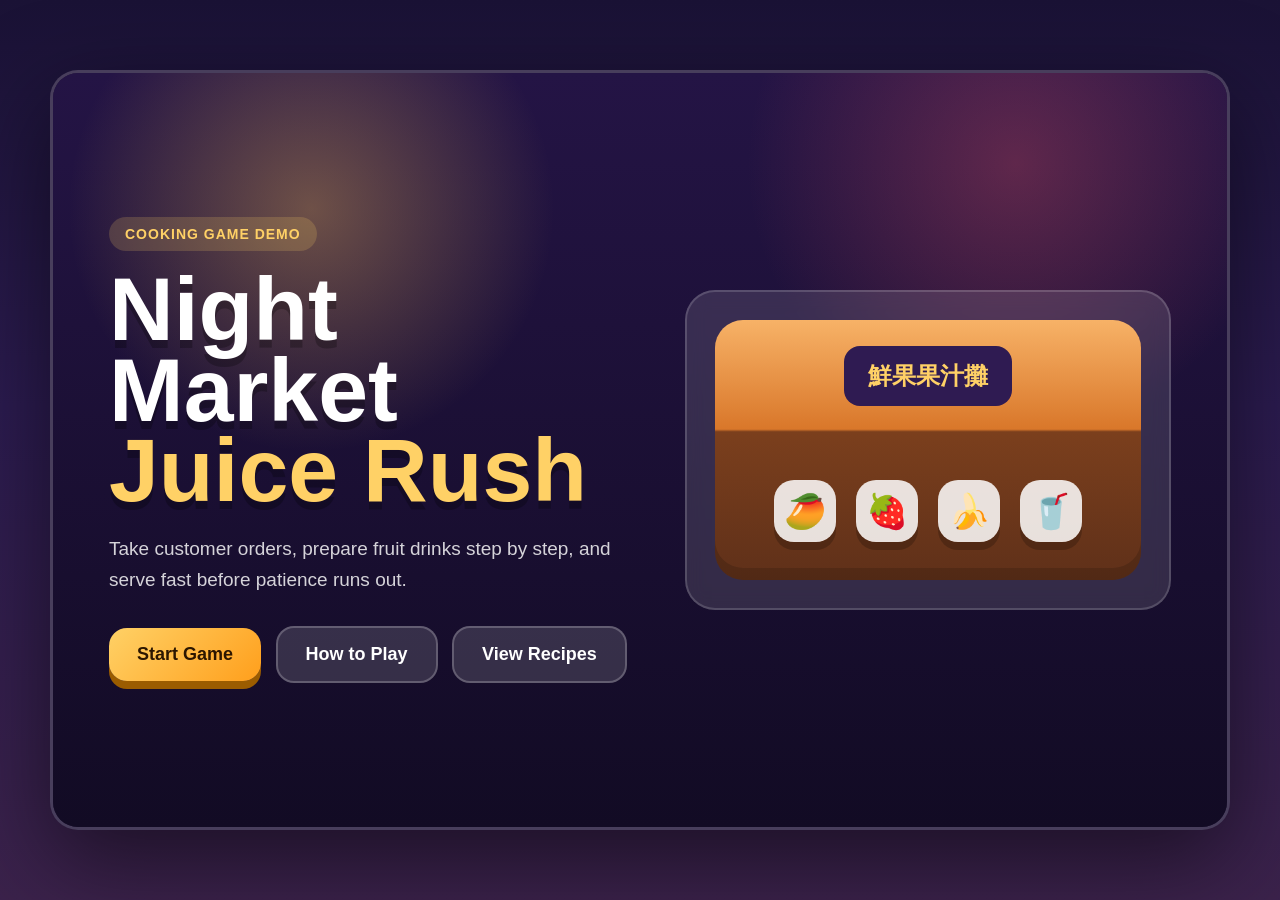
<file: index.html>
<!DOCTYPE html>
<html lang="en">
<head>
  <meta charset="UTF-8" />
  <meta name="viewport" content="width=device-width, initial-scale=1.0" />
  <title>Night Market Juice Rush</title>
  <style>
    * {
      box-sizing: border-box;
      margin: 0;
      padding: 0;
      font-family: Inter, "Trebuchet MS", Arial, sans-serif;
      user-select: none;
    }

    body {
      min-height: 100vh;
      background: linear-gradient(180deg, #1a1235 0%, #2b1b4f 45%, #3b224b 100%);
      color: #fff;
      display: flex;
      justify-content: center;
      align-items: center;
      overflow: hidden;
    }

    .screen {
      width: min(1180px, 96vw);
      height: min(760px, 94vh);
      position: relative;
      border-radius: 28px;
      overflow: hidden;
      box-shadow: 0 30px 90px rgba(0, 0, 0, 0.5);
      border: 3px solid rgba(255, 255, 255, 0.18);
      background: #201438;
    }

    .hidden { display: none !important; }

    /* START SCREEN */
    #startScreen {
      height: 100%;
      padding: 56px;
      background:
        radial-gradient(circle at 22% 18%, rgba(255, 196, 87, 0.35), transparent 22%),
        radial-gradient(circle at 82% 12%, rgba(255, 92, 103, 0.28), transparent 23%),
        linear-gradient(180deg, #241445 0%, #120b24 100%);
      display: grid;
      grid-template-columns: 1fr 0.9fr;
      align-items: center;
      gap: 36px;
    }

    .title-tag {
      display: inline-block;
      padding: 9px 16px;
      border-radius: 999px;
      background: rgba(255, 209, 102, 0.18);
      color: #ffd166;
      font-weight: 800;
      letter-spacing: 1px;
      margin-bottom: 18px;
      font-size: 14px;
    }

    h1 {
      font-size: clamp(52px, 7vw, 92px);
      line-height: 0.9;
      margin-bottom: 22px;
      text-shadow: 0 8px 0 rgba(0, 0, 0, 0.25);
    }

    h1 span { color: #ffd166; }

    .subtitle {
      color: rgba(255, 255, 255, 0.82);
      line-height: 1.65;
      font-size: 19px;
      margin-bottom: 30px;
      max-width: 560px;
    }

    .primary-btn, .secondary-btn {
      border: 0;
      cursor: pointer;
      padding: 16px 28px;
      border-radius: 18px;
      font-size: 18px;
      font-weight: 900;
      transition: transform 0.15s ease, filter 0.15s ease;
    }

    .primary-btn:hover, .secondary-btn:hover, .station-btn:hover, .fruit-btn:hover {
      transform: translateY(-3px);
      filter: brightness(1.06);
    }

    .primary-btn {
      background: linear-gradient(135deg, #ffd166, #ff9f1c);
      color: #2c1600;
      box-shadow: 0 8px 0 #9b5c00;
    }

    .secondary-btn {
      background: rgba(255, 255, 255, 0.14);
      color: #fff;
      border: 2px solid rgba(255, 255, 255, 0.22);
      margin-left: 10px;
    }

    .preview-card {
      padding: 28px;
      border-radius: 30px;
      background: rgba(255, 255, 255, 0.12);
      backdrop-filter: blur(10px);
      border: 2px solid rgba(255, 255, 255, 0.16);
    }

    .preview-counter {
      height: 260px;
      border-radius: 28px;
      background: linear-gradient(180deg, #f7b267 0%, #d9772a 42%, #7b3f1d 43%, #5f3019 100%);
      position: relative;
      overflow: hidden;
      box-shadow: inset 0 -12px 0 rgba(0,0,0,.15);
    }

    .preview-sign {
      position: absolute;
      top: 26px;
      left: 50%;
      transform: translateX(-50%);
      background: #2f1b52;
      color: #ffd166;
      padding: 14px 24px;
      border-radius: 16px;
      font-weight: 900;
      font-size: 24px;
      white-space: nowrap;
    }

    .preview-items {
      position: absolute;
      left: 0;
      right: 0;
      bottom: 38px;
      display: flex;
      justify-content: center;
      gap: 20px;
    }

    .fake-fruit {
      width: 62px;
      height: 62px;
      display: grid;
      place-items: center;
      border-radius: 20px;
      background: rgba(255,255,255,.85);
      color: #333;
      font-size: 34px;
      box-shadow: 0 8px 0 rgba(0,0,0,.2);
    }

    /* GAME SCENE */
    #gameScreen {
      height: 100%;
      background:
        linear-gradient(180deg, rgba(255, 196, 87, 0.16), transparent 38%),
        linear-gradient(180deg, #241445 0%, #241445 43%, #6c3b20 43%, #7a421f 100%);
      position: relative;
      padding: 22px;
    }

    .top-hud {
      position: absolute;
      top: 16px;
      left: 16px;
      right: 16px;
      display: flex;
      justify-content: space-between;
      gap: 12px;
      z-index: 5;
    }

    .hud-pill {
      padding: 12px 18px;
      border-radius: 999px;
      background: rgba(0,0,0,.35);
      border: 1px solid rgba(255,255,255,.18);
      font-weight: 900;
      box-shadow: 0 8px 24px rgba(0,0,0,.18);
    }

    .view-layer {
      position: absolute;
      inset: 0;
      padding: 22px;
    }

    .front-counter-scene {
      height: 100%;
      position: relative;
      background:
        radial-gradient(circle at 50% 18%, rgba(255, 209, 102, .20), transparent 26%),
        linear-gradient(180deg, #241445 0%, #241445 68%, #8a4d27 69%, #6c371b 100%);
      border-radius: 24px;
      overflow: hidden;
    }

    .shop-sign {
      position: absolute;
      top: 82px;
      left: 50%;
      transform: translateX(-50%);
      padding: 18px 36px;
      border-radius: 18px;
      background: #ffb703;
      color: #351804;
      font-size: 34px;
      font-weight: 900;
      box-shadow: 0 10px 0 rgba(0,0,0,.25);
    }

    .customer-stage {
      position: absolute;
      top: 82px;
      left: 0;
      right: 0;
      height: 250px;
      display: flex;
      justify-content: center;
      align-items: flex-end;
      gap: 34px;
      z-index: 2;
    }

    .customer-stage.front-only {
      top: 190px;
      height: 300px;
      transform: scale(1.18);
      align-items: center;
    }

    .make-btn {
      position: absolute;
      left: 50%;
      bottom: 42px;
      transform: translateX(-50%);
      z-index: 5;
      font-size: 22px;
      padding: 18px 42px;
    }

    .make-btn:hover {
      transform: translateX(-50%) translateY(-3px);
    }

    .back-btn {
      position: absolute;
      top: 84px;
      left: 28px;
      z-index: 8;
      border: none;
      cursor: pointer;
      padding: 12px 18px;
      border-radius: 999px;
      background: rgba(255,255,255,.16);
      color: white;
      font-weight: 900;
      border: 1px solid rgba(255,255,255,.22);
    }

    .customer {
      width: 150px;
      height: 230px;
      border-radius: 70px 70px 26px 26px;
      background: linear-gradient(180deg, #f4c29f 0 34%, #4cc9f0 35% 100%);
      border: 5px solid rgba(255,255,255,.22);
      position: relative;
      box-shadow: 0 20px 35px rgba(0,0,0,.28);
    }

    .customer::before {
      content: "";
      position: absolute;
      width: 92px;
      height: 54px;
      border-radius: 48px 48px 18px 18px;
      background: #3a1f16;
      top: -8px;
      left: 22px;
    }

    .customer::after {
      content: "•   •";
      position: absolute;
      top: 58px;
      left: 0;
      right: 0;
      text-align: center;
      color: #2c1600;
      font-size: 28px;
      letter-spacing: 14px;
    }

    .speech {
      width: 430px;
      min-height: 160px;
      padding: 24px;
      border-radius: 28px 28px 28px 8px;
      background: #fff8e6;
      color: #2b1608;
      box-shadow: 0 12px 0 rgba(0,0,0,.25);
      position: relative;
    }

    .speech small {
      display: block;
      color: #e76f00;
      font-weight: 900;
      letter-spacing: 1px;
      margin-bottom: 8px;
    }

    .speech h2 {
      font-size: 34px;
      margin-bottom: 16px;
    }

    .patience-bar {
      width: 100%;
      height: 18px;
      border-radius: 999px;
      background: rgba(0,0,0,.14);
      overflow: hidden;
    }

    .patience-fill {
      width: 100%;
      height: 100%;
      border-radius: 999px;
      background: linear-gradient(90deg, #06d6a0, #ffd166, #ef476f);
      transition: width .2s linear;
    }

    .counter {
      position: absolute;
      left: 28px;
      right: 28px;
      bottom: 28px;
      height: 600px;
      border-radius: 34px;
      background: linear-gradient(180deg, #b96b36 0%, #8a4d27 100%);
      box-shadow: inset 0 12px 0 rgba(255,255,255,.12), 0 -18px 35px rgba(0,0,0,.18);
      padding: 24px;
      display: grid;
      grid-template-columns: 1.35fr 1fr 1.15fr 0.9fr;
      gap: 18px;
      align-items: stretch;
      z-index: 3;
    }

    .station {
      border-radius: 26px;
      background: rgba(255,255,255,.14);
      border: 2px solid rgba(255,255,255,.16);
      padding: 16px;
      box-shadow: inset 0 6px 0 rgba(255,255,255,.08);
      display: flex;
      flex-direction: column;
      align-items: center;
    }

    .station-title {
      color: #ffd166;
      font-weight: 900;
      margin-bottom: 12px;
      font-size: 17px;
    }

    .fruit-grid {
      width: 100%;
      display: grid;
      grid-template-columns: repeat(3, 1fr);
      gap: 10px;
    }

    .fruit-btn, .station-btn {
      border: 0;
      cursor: pointer;
      border-radius: 18px;
      transition: transform .15s ease, filter .15s ease;
      font-weight: 900;
      box-shadow: 0 6px 0 rgba(0,0,0,.24);
    }

    .fruit-btn {
      height: 62px;
      background: #fff3d1;
      color: #44220b;
      font-size: 25px;
    }

    .station-btn {
      width: 100%;
      min-height: 48px;
      background: #fff8e6;
      color: #341806;
      margin-top: 10px;
      font-size: 15px;
    }

    .station-btn.active {
      outline: 4px solid #06d6a0;
      background: #d8fff2;
    }

    .workspace {
      width: 100%;
      flex: 1;
      border-radius: 20px;
      background: rgba(0,0,0,.18);
      display: flex;
      align-items: center;
      justify-content: center;
      text-align: center;
      padding: 12px;
      color: rgba(255,255,255,.9);
      font-weight: 800;
      line-height: 1.35;
      margin-bottom: 8px;
    }

    .board-surface {
      width: 160px;
      height: 108px;
      background: #f2c078;
      border-radius: 20px;
      box-shadow: inset 0 -8px 0 rgba(0,0,0,.12), 0 8px 0 rgba(0,0,0,.24);
      display: grid;
      place-items: center;
      color: #3b1b0f;
      font-size: 18px;
    }

    .blender-machine {
      width: 118px;
      height: 160px;
      position: relative;
    }

    .blender-jar {
      width: 92px;
      height: 102px;
      margin: 0 auto;
      border-radius: 20px 20px 28px 28px;
      background: linear-gradient(180deg, rgba(255,255,255,.8), rgba(255,255,255,.3));
      border: 5px solid rgba(255,255,255,.85);
      display: grid;
      place-items: center;
      color: #331806;
      font-size: 14px;
      overflow: hidden;
    }

    .juice-liquid {
      width: 100%;
      align-self: end;
      height: 0%;
      background: linear-gradient(180deg, #ffd166, #ff8c42);
      transition: height .25s ease;
    }

    .blender-base {
      width: 118px;
      height: 58px;
      border-radius: 18px;
      background: linear-gradient(180deg, #e9ecef, #adb5bd);
      margin-top: -4px;
      box-shadow: 0 8px 0 rgba(0,0,0,.25);
    }

    .blending { animation: shake .12s linear infinite; }

    @keyframes shake {
      0% { transform: translateX(-2px) rotate(-1deg); }
      50% { transform: translateX(2px) rotate(1deg); }
      100% { transform: translateX(-2px) rotate(-1deg); }
    }

    .cup-visual {
      width: 96px;
      height: 136px;
      border-radius: 14px 14px 28px 28px;
      border: 6px solid rgba(255,255,255,.85);
      background: rgba(255,255,255,.25);
      overflow: hidden;
      position: relative;
      box-shadow: 0 8px 0 rgba(0,0,0,.24);
    }

    .cup-fill {
      position: absolute;
      left: 0;
      right: 0;
      bottom: 0;
      height: 0%;
      background: linear-gradient(180deg, #ffd166, #ff8c42);
      transition: height .25s ease;
    }

    .serve-btn {
      width: 100%;
      min-height: 58px;
      background: linear-gradient(135deg, #06d6a0, #4cc9f0);
      color: #072b2c;
      font-size: 18px;
    }

    .status-bar {
      position: absolute;
      left: 50%;
      transform: translateX(-50%);
      top: 86px;
      min-width: 390px;
      max-width: 80%;
      padding: 12px 20px;
      border-radius: 999px;
      background: rgba(0,0,0,.45);
      text-align: center;
      font-weight: 900;
      z-index: 6;
      border: 1px solid rgba(255,255,255,.15);
    }

    .modal {
      position: absolute;
      inset: 0;
      background: rgba(0,0,0,.72);
      z-index: 20;
      display: flex;
      justify-content: center;
      align-items: center;
      padding: 24px;
    }

    .modal-card {
      width: min(520px, 90vw);
      background: #fff8e6;
      color: #2b1608;
      border-radius: 30px;
      padding: 34px;
      box-shadow: 0 30px 80px rgba(0,0,0,.45);
      text-align: center;
    }

    .modal-card h2 {
      font-size: 34px;
      margin-bottom: 12px;
    }

    .modal-card p {
      line-height: 1.6;
      margin-bottom: 22px;
      color: #57331c;
    }

    @media (max-width: 900px) {
      #startScreen { grid-template-columns: 1fr; padding: 32px; }
      .preview-card { display: none; }
      .counter { grid-template-columns: repeat(2, 1fr); height: 430px; }
      .status-bar { bottom: 480px; }
      .customer-stage { transform: scale(.85); top: 62px; }
    }
  
    /* FIXED ORDER SCREEN LAYOUT */
    .shop-sign {
      top: 56px;
      padding: 10px 24px;
      font-size: 24px;
      border-radius: 14px;
    }

    .customer-stage.front-only {
      top: 155px;
      height: 330px;
      transform: none;
      align-items: center;
      gap: 48px;
    }

    .customer {
      width: 170px;
      height: 250px;
      background:
        radial-gradient(circle at 38% 31%, #2a140d 0 5px, transparent 6px),
        radial-gradient(circle at 62% 31%, #2a140d 0 5px, transparent 6px),
        radial-gradient(ellipse at 50% 34%, #f4c29f 0 43%, transparent 44%),
        linear-gradient(180deg, transparent 0 48%, #ff9f1c 49% 100%);
      border-radius: 80px 80px 32px 32px;
      border: 5px solid rgba(255,255,255,.25);
      box-shadow: 0 20px 35px rgba(0,0,0,.28);
      position: relative;
    }

    .customer::before {
      content: "";
      position: absolute;
      width: 96px;
      height: 42px;
      border-radius: 44px 44px 18px 18px;
      background: #3a1f16;
      top: 16px;
      left: 34px;
    }

    .customer::after {
      content: "";
      position: absolute;
      width: 34px;
      height: 10px;
      border-radius: 0 0 30px 30px;
      border-bottom: 5px solid #7a2e16;
      top: 105px;
      left: 64px;
    }

    .speech {
      width: 470px;
      min-height: 170px;
      padding: 26px;
    }

    .make-btn {
      bottom: 54px;
      z-index: 10;
    }

    /* FIXED COUNTER SCREEN LAYOUT */
    #counterView {
      padding-top: 96px;
    }

    .papa-counter {
      position: relative;
      left: auto;
      right: auto;
      bottom: auto;
      width: 100%;
      height: calc(100% - 24px);
      display: grid;
      grid-template-columns: 1.25fr 0.95fr 1fr 0.85fr;
      gap: 18px;
      padding: 18px;
      border-radius: 28px;
    }

    .fruit-grid {
      margin-top: 4px;
      grid-template-columns: repeat(2, 1fr);
      gap: 12px;
    }

    .fruit-btn {
      height: 70px;
      font-size: 26px;
    }

    .station {
      min-height: 0;
      overflow: visible;
    }

    .papa-counter {
      overflow-y: auto;
    }

    .station-btn {
      min-height: 44px;
      margin-top: 8px;
    }

    .workspace {
      min-height: 120px;
      flex: 0 0 auto;
    }

    .status-bar {
      top: 82px;
      z-index: 9;
    }

    .back-btn {
      top: 82px;
      z-index: 10;
    }

    @media (max-width: 900px) {
      .customer-stage.front-only {
        transform: scale(.9);
        top: 140px;
      }
      .papa-counter {
        grid-template-columns: repeat(2, 1fr);
        overflow-y: auto;
      }
    }
  </style>
</head>
<body>
  <div class="screen">
    <section id="startScreen">
      <div>
        <div class="title-tag">COOKING GAME DEMO</div>
        <h1>Night Market<br><span>Juice Rush</span></h1>
        <p class="subtitle">
          Take customer orders, prepare fruit drinks step by step, and serve fast before patience runs out.
        </p>
        <button class="primary-btn" onclick="startGame()">Start Game</button>
        <button class="secondary-btn" onclick="openHowTo()">How to Play</button>
        <button class="secondary-btn" onclick="openRecipeBook()">View Recipes</button>
      </div>

      <div class="preview-card">
        <div class="preview-counter">
          <div class="preview-sign">鮮果果汁攤</div>
          <div class="preview-items">
            <div class="fake-fruit">🥭</div>
            <div class="fake-fruit">🍓</div>
            <div class="fake-fruit">🍌</div>
            <div class="fake-fruit">🥤</div>
          </div>
        </div>
      </div>
    </section>

    <section id="gameScreen" class="hidden">
      <div class="top-hud">
        <div class="hud-pill">Money: $<span id="moneyText">0</span></div>
        <div class="hud-pill">Combo: x<span id="comboText">0</span></div>
        <div class="hud-pill">Hearts: <span id="heartsText">❤❤❤</span></div>
        <div class="hud-pill">Customer: <span id="servedText">0</span>/<span id="targetText">8</span></div>
      </div>

      <div id="orderView" class="view-layer">
        <div class="front-counter-scene">
          <div class="shop-sign">鮮果果汁攤</div>
          <div class="customer-stage front-only">
            <div class="customer" id="customerAvatar"></div>
            <div class="speech">
              <small>CUSTOMER ORDER</small>
              <h2 id="orderText">Mango Juice</h2>
              <div class="patience-bar"><div class="patience-fill" id="patienceFill"></div></div>
            </div>
          </div>
          <button class="primary-btn make-btn" onclick="goToCounter()">Make Drink</button>
        </div>
      </div>

      <div id="counterView" class="view-layer hidden">
        <button class="back-btn" onclick="goToOrderView()">← Order</button>
        <div class="status-bar" id="statusText">Pick the fruit for the order.</div>

        <div class="counter papa-counter">
          <div class="station">
            <div class="station-title">Fruit Tray</div>
            <div class="fruit-grid" id="fruitGrid"></div>
          </div>

          <div class="station">
            <div class="station-title">Cutting Board</div>
            <div class="workspace">
              <div class="board-surface" id="boardText">Empty</div>
            </div>
            <button class="station-btn" onclick="handleCutFruit()">Cut Fruit</button>
          </div>

          <div class="station">
            <div class="station-title">Blender</div>
            <div class="workspace">
              <div class="blender-machine" id="blenderMachine">
                <div class="blender-jar"><div class="juice-liquid" id="blenderFill"></div></div>
                <div class="blender-base"></div>
              </div>
            </div>
            <button class="station-btn" id="waterBtn" onclick="handleAddLiquid('water')">Add Water</button>
            <button class="station-btn" id="milkBtn" onclick="handleAddLiquid('milk')">Add Milk</button>
            <button class="station-btn" id="iceBtn" onclick="handleAddIce()">Add Ice</button>
            <button class="station-btn" onclick="handleBlend()">Blend</button>
          </div>

          <div class="station">
            <div class="station-title">Cup Station</div>
            <div class="workspace">
              <div class="cup-visual"><div class="cup-fill" id="cupFill"></div></div>
            </div>
            <button class="station-btn" onclick="handlePour()">Pour</button>
            <button class="station-btn serve-btn" onclick="handleServeDrink()">Serve</button>
          </div>
        </div>
      </div>
    </section>

    <div class="modal hidden" id="howModal">
      <div class="modal-card">
        <h2>How to Play</h2>
        <p>
          View the customer’s order, then make the correct drink according to the recipe. <br>
          Pick the fruits, cut them, add water or milk, add ice, blend, pour into the cup, and serve. <br>
          If the customer’s patience runs out, you will lose a heart.<br>
          Serve drinks quickly to earn extra money and build combo bonuses.<br>
        </p>
        <button class="primary-btn" onclick="closeHowTo()">Got it</button>
      </div>
    </div>

    
    <div class="modal hidden" id="recipeModal">
      <div class="modal-card">
        <h2>Recipe Book</h2>

        <div id="recipeList"
          style="
            text-align:left;
            max-height:420px;
            overflow-y:auto;
            margin:20px 0;
          ">
        </div>

        <button class="primary-btn" onclick="closeRecipeBook()">
          Close
        </button>
      </div>
    </div>

    <div class="modal hidden" id="endModal">
      <div class="modal-card">
        <h2 id="endTitle">Game Over</h2>
        <p id="endSummary"></p>
        <button class="primary-btn" onclick="restartGame()">Play Again</button>
      </div>
    </div>
  </div>
  <script src="recipe_logic.js"></script>

  <script>
    let money = 0;
    let combo = 0;
    let hearts = 3;
    let served = 0;
    let targetCustomers = 8;
    let patience = 100;
    let patienceTimer;

    const fruitGrid = document.getElementById("fruitGrid");
    const statusText = document.getElementById("statusText");
    const boardText = document.getElementById("boardText");
    const blenderFill = document.getElementById("blenderFill");
    const cupFill = document.getElementById("cupFill");
    const patienceFill = document.getElementById("patienceFill");

    function openHowTo() {
      document.getElementById("howModal").classList.remove("hidden");
    }

    function closeHowTo() {
      document.getElementById("howModal").classList.add("hidden");
    }

    function openRecipeBook() {
      const recipeList = document.getElementById("recipeList");

      recipeList.innerHTML = "";

      getAllRecipes().forEach(recipe => {
        const div = document.createElement("div");

        div.style.padding = "12px";
        div.style.marginBottom = "10px";
        div.style.borderRadius = "14px";
        div.style.background = "rgba(0,0,0,.06)";

      div.innerHTML = `
      <strong>${recipe.name}</strong><br>
      ${recipe.fruits.join(" + ")} + ${recipe.liquid} + ice
      `;

        recipeList.appendChild(div);
      });

      document.getElementById("recipeModal").classList.remove("hidden");
    }

    function closeRecipeBook() {
      document.getElementById("recipeModal").classList.add("hidden");
    }

    function startGame() {
      document.getElementById("startScreen").classList.add("hidden");
      document.getElementById("gameScreen").classList.remove("hidden");
      restartGame();
    }

    function restartGame() {
      document.getElementById("endModal").classList.add("hidden");
      money = 0;
      combo = 0;
      hearts = 3;
      served = 0;
      renderFruitButtons();
      updateHud();
      newCustomer();
    }

    function renderFruitButtons() {
      fruitGrid.innerHTML = "";

      FRUITS.forEach(fruit => {
        const btn = document.createElement("button");
        btn.className = "fruit-btn";
        btn.innerHTML = `${fruit.icon}<br><span style="font-size:11px">${fruit.name}</span>`;
        btn.onclick = () => handlePickFruit(fruit.id);
        fruitGrid.appendChild(btn);
      });
    }

    function goToCounter() {
      document.getElementById("orderView").classList.add("hidden");
      document.getElementById("counterView").classList.remove("hidden");
    }

    function goToOrderView() {
      document.getElementById("counterView").classList.add("hidden");
      document.getElementById("orderView").classList.remove("hidden");
    }

    function newCustomer() {
      clearInterval(patienceTimer);

      const order = createNewOrder();
      document.getElementById("orderText").textContent = order.name;

      resetDrinkUI();
      patience = 100;
      patienceFill.style.width = "100%";
      statusText.textContent = "Read the order, then press Make Drink.";
      goToOrderView();

      patienceTimer = setInterval(() => {
        patience -= 1.2;
        patienceFill.style.width = `${Math.max(patience, 0)}%`;

        if (patience <= 0) {
          clearInterval(patienceTimer);
          failOrder("Too slow! The customer left.");
        }
      }, 180);
    }

    function resetDrinkUI() {
      boardText.textContent = "Empty";
      blenderFill.style.height = "0%";
      cupFill.style.height = "0%";
      document.getElementById("waterBtn").classList.remove("active");
      document.getElementById("milkBtn").classList.remove("active");
      document.getElementById("iceBtn").classList.remove("active");
    }

    function handlePickFruit(fruitId) {
      const result = pickFruit(fruitId);
      statusText.textContent = result.message;

      const names = getCurrentDrink().fruits
        .map(id => getFruitById(id).name)
        .join(" + ");

      boardText.textContent = names || "Empty";
    }

    function handleCutFruit() {
      const result = cutFruit();
      statusText.textContent = result.message;

      if (result.ok) {
        const names = getCurrentDrink().fruits
          .map(id => getFruitById(id).name)
          .join(" + ");

        boardText.textContent = "Sliced " + names;
        blenderFill.style.height = "25%";
      }
    }

    function handleAddLiquid(type) {
      const result = addLiquid(type);
      statusText.textContent = result.message;

      if (result.ok) {
        document.getElementById("waterBtn").classList.toggle("active", type === "water");
        document.getElementById("milkBtn").classList.toggle("active", type === "milk");
        blenderFill.style.height = "45%";
      }
    }

    function handleAddIce() {
      const result = addIce();
      statusText.textContent = result.message;

      if (result.ok) {
        document.getElementById("iceBtn").classList.add("active");
        blenderFill.style.height = "62%";
      }
    }

    function handleBlend() {
      const result = blend();
      statusText.textContent = result.message;

      if (!result.ok) return;

      const machine = document.getElementById("blenderMachine");
      machine.classList.add("blending");
      statusText.textContent = "Blending...";

      setTimeout(() => {
        machine.classList.remove("blending");
        blenderFill.style.height = "80%";
        statusText.textContent = "Drink blended. Pour it into the cup.";
      }, 650);
    }

    function handlePour() {
      const result = pour();
      statusText.textContent = result.message;

      if (result.ok) {
        cupFill.style.height = "82%";
      }
    }

    function handleServeDrink() {
      const result = serve();

      clearInterval(patienceTimer);

      if (result.ok) {
        combo += 1;
        const earned = result.recipe.price + combo * 5 + Math.floor(patience / 10);
        money += earned;
        served += 1;
        statusText.textContent = `Correct! Served ${result.recipe.name}. +$${earned}`;
        updateHud();

        if (served >= targetCustomers) {
          endGame(true);
        } else {
          setTimeout(newCustomer, 900);
        }
      } else {
        failOrder(result.message);
      }
    }

    function failOrder(message) {
      hearts -= 1;
      combo = 0;
      statusText.textContent = message;
      updateHud();

      resetDrinkLogic();

      if (hearts <= 0) {
        endGame(false);
      } else {
        setTimeout(newCustomer, 1000);
      }
    }

    function updateHud() {
      document.getElementById("moneyText").textContent = money;
      document.getElementById("comboText").textContent = combo;
      document.getElementById("heartsText").textContent = "❤".repeat(hearts) || "0";
      document.getElementById("servedText").textContent = served;
      document.getElementById("targetText").textContent = targetCustomers;
    }

    function endGame(won) {
      clearInterval(patienceTimer);

      document.getElementById("endTitle").textContent = won ? "Shop Closed!" : "Game Over";
      document.getElementById("endSummary").textContent = won
        ? `You served ${served} customers and earned $${money}. Great job!`
        : `You served ${served} customers and earned $${money}. Try again!`;

      document.getElementById("endModal").classList.remove("hidden");
    }
  </script>
</body>
</html>
</file>
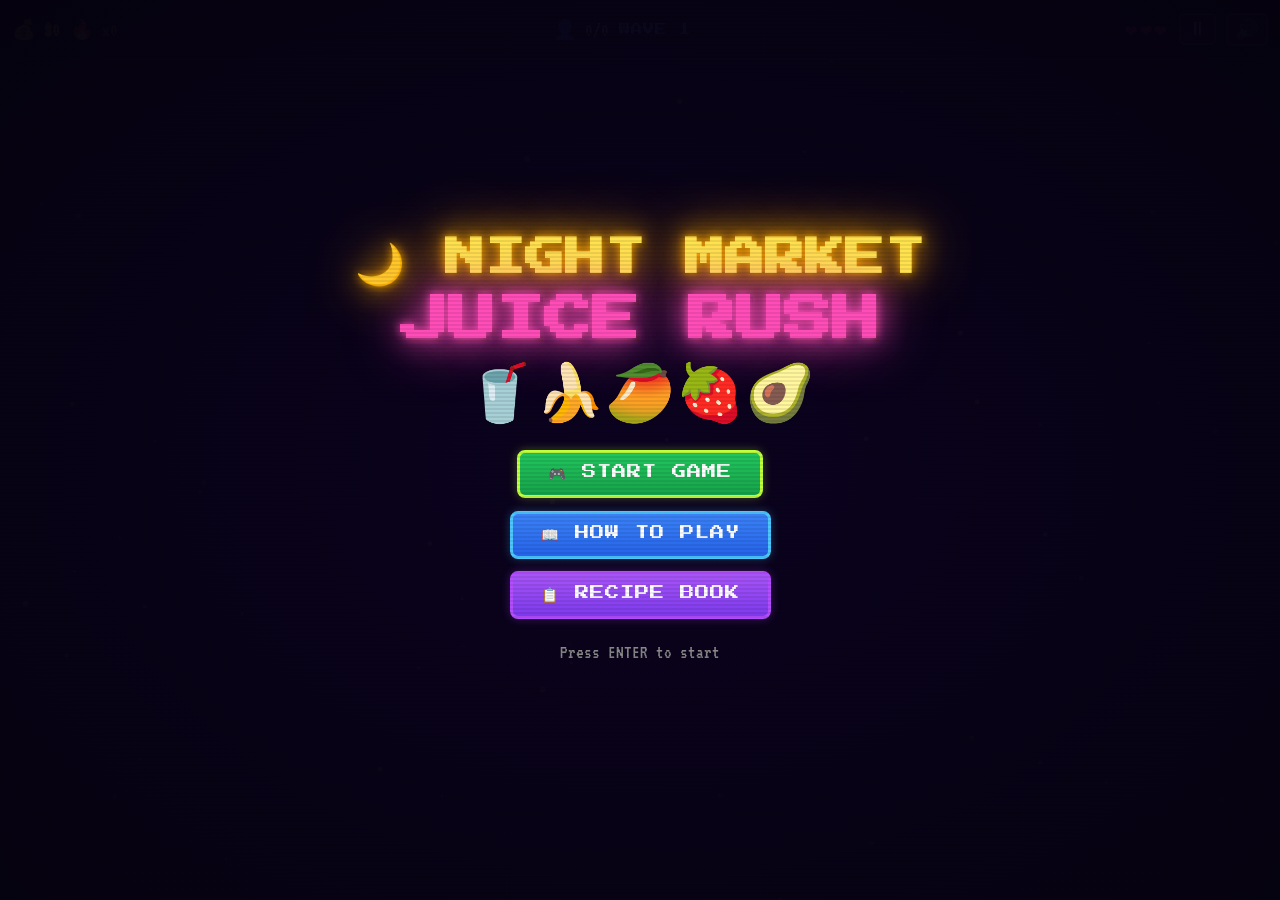
<file: A1123328_A1123333Juice_Rush/index.html>
<!DOCTYPE html>
<html>
<head>
  <meta charset="UTF-8">
  <meta name="viewport" content="width=device-width, initial-scale=1.0">
  <title>Night Market Juice Rush</title>
  <link rel="stylesheet" href="style.css">
  <link href="https://fonts.googleapis.com/css2?family=Press+Start+2P&family=VT323&display=swap" rel="stylesheet">
</head>
<body>
  <div id="gameContainer">
    <!-- HUD (grid row 1) -->
    <div id="hud">
      <div class="hud-left">
        <span id="hudScore">💰 $0</span>
        <span id="hudCombo" class="combo-text">🔥 x0</span>
      </div>
      <div class="hud-center">
        <span id="hudCustomers">👤 0/0</span>
        <span id="hudWave">WAVE 1</span>
      </div>
      <div class="hud-right">
        <span id="hudHearts">❤️❤️❤️</span>
        <button id="btnPause" class="hud-btn">⏸</button>
        <button id="btnMute" class="hud-btn">🔊</button>
      </div>
    </div>
    <!-- Canvas (grid row 2) -->
    <canvas id="gameCanvas"></canvas>
    <div id="scanlines"></div>
    <div id="ui-layer">
      <!-- START SCREEN -->
      <div id="startScreen" class="overlay">
        <div class="start-content">
          <div class="neon-sign">
            <h1 class="pixel-text game-title">🌙 NIGHT MARKET</h1>
            <h2 class="pixel-text game-subtitle">JUICE RUSH</h2>
          </div>
          <div class="title-emoji">🥤🍌🥭🍓🥑</div>
          <div class="start-buttons">
            <button id="btnStart" class="arcade-btn btn-start">🎮 START GAME</button>
            <button id="btnHowTo" class="arcade-btn btn-howto">📖 HOW TO PLAY</button>
            <button id="btnRecipes" class="arcade-btn btn-recipes">📋 RECIPE BOOK</button>
          </div>
          <p class="start-hint">Press ENTER to start</p>
        </div>
      </div>

      <!-- HOW TO PLAY SCREEN -->
      <div id="howToScreen" class="overlay" style="display:none;">
        <div class="modal-content">
          <h2 class="pixel-text">📖 HOW TO PLAY</h2>
          <div class="howto-steps">
            <div class="step">1️⃣ Customer orders a juice</div>
            <div class="step">2️⃣ Click a FRUIT to pick it</div>
            <div class="step">3️⃣ Click CUT to chop it</div>
            <div class="step">4️⃣ Add LIQUID (Water/Milk) + ICE</div>
            <div class="step">5️⃣ Click BLEND to mix</div>
            <div class="step">6️⃣ Click POUR then SERVE</div>
            <div class="step">⚠️ Serve before patience runs out!</div>
          </div>
          <button id="btnBackFromHowTo" class="arcade-btn btn-back">⬅ BACK</button>
        </div>
      </div>

      <!-- RECIPE BOOK SCREEN -->
      <div id="recipeScreen" class="overlay" style="display:none;">
        <div class="modal-content">
          <h2 class="pixel-text">📋 RECIPE BOOK</h2>
          <div id="recipeList" class="recipe-list"></div>
          <button id="btnBackFromRecipes" class="arcade-btn btn-back">⬅ BACK</button>
        </div>
      </div>

      <!-- PAUSE SCREEN -->
      <div id="pauseScreen" class="overlay" style="display:none;">
        <div class="modal-content">
          <h2 class="pixel-text">⏸ PAUSED</h2>
          <button id="btnResume" class="arcade-btn btn-start">▶ RESUME</button>
          <button id="btnQuit" class="arcade-btn btn-back">🏠 QUIT</button>
        </div>
      </div>

      <!-- GAME OVER SCREEN -->
      <div id="gameOverScreen" class="overlay" style="display:none;">
        <div class="modal-content gameover-content">
          <h2 class="pixel-text gameover-title">GAME OVER</h2>
          <div id="finalScore" class="final-score"></div>
          <div id="finalWave" class="final-wave"></div>
          <div id="finalHighScore" class="final-highscore"></div>
          <button id="btnRetry" class="arcade-btn btn-start">🔄 TRY AGAIN</button>
          <button id="btnMainMenu" class="arcade-btn btn-back">🏠 MAIN MENU</button>
        </div>
      </div>

      <!-- GAME PLAY AREA -->
      <div id="gameArea" style="display:none;">
        <!-- Customer Area -->
        <div id="customerArea">
          <div id="customerSlot" class="customer-slot">
            <div id="customerSprite" class="customer-sprite"></div>
            <div id="speechBubble" class="speech-bubble" style="display:none;">
              <span id="orderText"></span>
            </div>
            <div id="patienceBar" class="patience-bar-container">
              <div id="patienceFill" class="patience-fill"></div>
            </div>
          </div>
        </div>

        <!-- Work Counter -->
        <div id="workCounter">
          <!-- Fruit Tray -->
          <div class="station" id="fruitTray">
            <h3 class="station-title">🍎 FRUIT TRAY</h3>
            <div class="fruit-grid">
              <button class="fruit-btn" data-fruit="banana">🍌<br><span>Banana</span></button>
              <button class="fruit-btn" data-fruit="mango">🥭<br><span>Mango</span></button>
              <button class="fruit-btn" data-fruit="strawberry">🍓<br><span>Strawberry</span></button>
              <button class="fruit-btn" data-fruit="avocado">🥑<br><span>Avocado</span></button>
              <button class="fruit-btn" data-fruit="pineapple">🍍<br><span>Pineapple</span></button>
              <button class="fruit-btn" data-fruit="blueberry">🫐<br><span>Blueberry</span></button>
            </div>
          </div>

          <!-- Cutting Board -->
          <div class="station" id="cuttingBoard">
            <h3 class="station-title">🔪 CUTTING BOARD</h3>
            <div id="cuttingArea" class="cutting-area">
              <span id="cuttingFruit" class="cutting-fruit"></span>
            </div>
            <button id="btnCut" class="action-btn btn-cut" disabled>✂️ CUT</button>
          </div>

          <!-- Blender Station -->
          <div class="station" id="blenderStation">
            <h3 class="station-title">🫙 BLENDER</h3>
            <div id="blenderArea" class="blender-area">
              <div id="blenderContents" class="blender-contents"></div>
            </div>
            <div class="blender-controls">
              <button id="btnWater" class="liquid-btn" disabled>💧 Water</button>
              <button id="btnMilk" class="liquid-btn" disabled>🥛 Milk</button>
              <button id="btnIce" class="liquid-btn" disabled>🧊 Ice</button>
            </div>
            <button id="btnBlend" class="action-btn btn-blend" disabled>🌀 BLEND</button>
          </div>

          <!-- Cup Station -->
          <div class="station" id="cupStation">
            <h3 class="station-title">🥤 CUP STATION</h3>
            <div id="cupArea" class="cup-area">
              <span id="cupContents" class="cup-contents"></span>
            </div>
            <div class="cup-controls">
              <button id="btnPour" class="action-btn btn-pour" disabled>⬇️ POUR</button>
              <button id="btnServe" class="action-btn btn-serve" disabled>🍹 SERVE</button>
            </div>
          </div>

          <!-- Trash -->
          <button id="btnTrash" class="action-btn btn-trash">🗑️ TRASH ALL</button>
        </div>
      </div>

      <!-- WAVE BANNER -->
      <div id="waveBanner" class="wave-banner" style="display:none;">
        <span class="pixel-text" id="waveBannerText"></span>
      </div>

      <!-- SERVE RESULT -->
      <div id="serveResult" class="serve-result" style="display:none;">
        <span id="serveResultText"></span>
      </div>
    </div>
  </div>
  <script src="gameobject.js"></script>
  <script src="recipedata.js"></script>
  <script src="customer.js"></script>
  <script src="audiomanager.js"></script>
  <script src="particle.js"></script>
  <script src="game.js"></script>
  <script>
    const game = new Game(document.getElementById('gameCanvas'));
    window.game = game;
    game.start();
  </script>
</body>
</html>
</file>
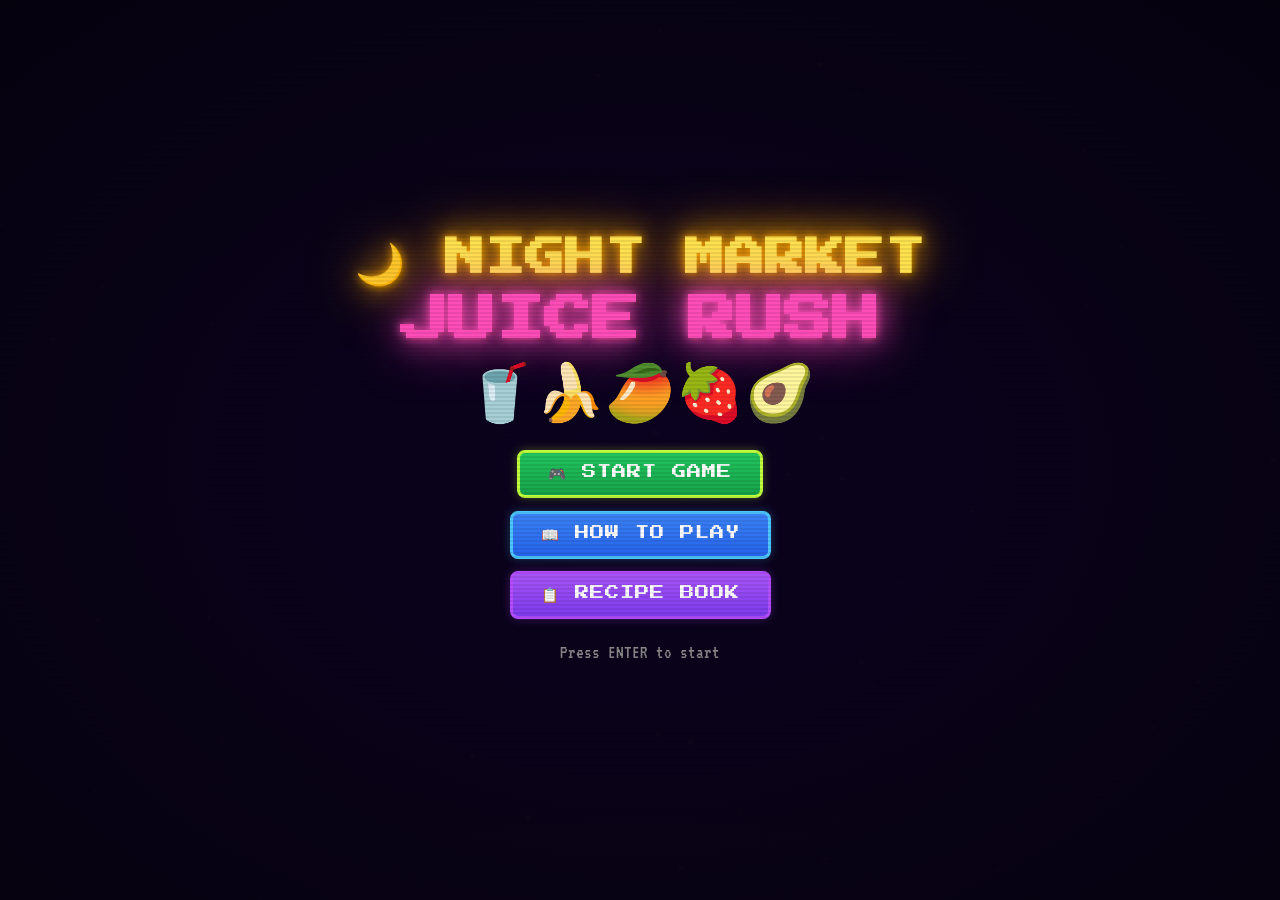
<file: Test_1/index.html>
<!DOCTYPE html>
<html>
<head>
  <meta charset="UTF-8">
  <meta name="viewport" content="width=device-width, initial-scale=1.0">
  <title>Night Market Juice Rush</title>
  <link rel="stylesheet" href="style.css">
  <link href="https://fonts.googleapis.com/css2?family=Press+Start+2P&family=VT323&display=swap" rel="stylesheet">
</head>
<body>
  <div id="gameContainer">
    <!-- HUD (grid row 1) -->
    <div id="hud" style="display:none;">
      <div class="hud-left">
        <span id="hudScore">💰 $0</span>
        <span id="hudCombo" class="combo-text">🔥 x0</span>
      </div>
      <div class="hud-center">
        <span id="hudCustomers">👤 0/0</span>
        <span id="hudWave">WAVE 1</span>
      </div>
      <div class="hud-right">
        <span id="hudHearts">❤️❤️❤️</span>
        <button id="btnPause" class="hud-btn">⏸</button>
        <button id="btnMute" class="hud-btn">🔊</button>
      </div>
    </div>
    <!-- Canvas (grid row 2) -->
    <canvas id="gameCanvas"></canvas>
    <div id="scanlines"></div>
    <div id="ui-layer">
      <!-- START SCREEN -->
      <div id="startScreen" class="overlay">
        <div class="start-content">
          <div class="neon-sign">
            <h1 class="pixel-text game-title">🌙 NIGHT MARKET</h1>
            <h2 class="pixel-text game-subtitle">JUICE RUSH</h2>
          </div>
          <div class="title-emoji">🥤🍌🥭🍓🥑</div>
          <div class="start-buttons">
            <button id="btnStart" class="arcade-btn btn-start">🎮 START GAME</button>
            <button id="btnHowTo" class="arcade-btn btn-howto">📖 HOW TO PLAY</button>
            <button id="btnRecipes" class="arcade-btn btn-recipes">📋 RECIPE BOOK</button>
          </div>
          <p class="start-hint">Press ENTER to start</p>
        </div>
      </div>

      <!-- HOW TO PLAY SCREEN -->
      <div id="howToScreen" class="overlay" style="display:none;">
        <div class="modal-content">
          <h2 class="pixel-text">📖 HOW TO PLAY</h2>
          <div class="howto-steps">
            <div class="step">1️⃣ Customer orders a juice</div>
            <div class="step">2️⃣ Click a FRUIT to pick it</div>
            <div class="step">3️⃣ Click CUT to chop it</div>
            <div class="step">4️⃣ Add LIQUID (Water/Milk) + ICE</div>
            <div class="step">5️⃣ Click BLEND to mix</div>
            <div class="step">6️⃣ Click POUR then SERVE</div>
            <div class="step">⚠️ Serve before patience runs out!</div>
          </div>
          <button id="btnBackFromHowTo" class="arcade-btn btn-back">⬅ BACK</button>
        </div>
      </div>

      <!-- RECIPE BOOK SCREEN -->
      <div id="recipeScreen" class="overlay" style="display:none;">
        <div class="modal-content">
          <h2 class="pixel-text">📋 RECIPE BOOK</h2>
          <div id="recipeList" class="recipe-list"></div>
          <button id="btnBackFromRecipes" class="arcade-btn btn-back">⬅ BACK</button>
        </div>
      </div>

      <!-- PAUSE SCREEN -->
      <div id="pauseScreen" class="overlay" style="display:none;">
        <div class="modal-content">
          <h2 class="pixel-text">⏸ PAUSED</h2>
          <button id="btnResume" class="arcade-btn btn-start">▶ RESUME</button>
          <button id="btnQuit" class="arcade-btn btn-back">🏠 QUIT</button>
        </div>
      </div>

      <!-- GAME OVER SCREEN -->
      <div id="gameOverScreen" class="overlay" style="display:none;">
        <div class="modal-content gameover-content">
          <h2 class="pixel-text gameover-title">GAME OVER</h2>
          <div id="finalScore" class="final-score"></div>
          <div id="finalWave" class="final-wave"></div>
          <div id="finalHighScore" class="final-highscore"></div>
          <button id="btnRetry" class="arcade-btn btn-start">🔄 TRY AGAIN</button>
          <button id="btnMainMenu" class="arcade-btn btn-back">🏠 MAIN MENU</button>
        </div>
      </div>

      <!-- GAME PLAY AREA -->
      <div id="gameArea" style="display:none;">
        <!-- Customer Area -->
        <div id="customerArea">
          <div id="customerSlot" class="customer-slot">
            <div id="customerSprite" class="customer-sprite"></div>
            <div id="speechBubble" class="speech-bubble" style="display:none;">
              <span id="orderText"></span>
            </div>
            <div id="patienceBar" class="patience-bar-container">
              <div id="patienceFill" class="patience-fill"></div>
            </div>
          </div>
        </div>

        <!-- Work Counter -->
        <div id="workCounter">
          <!-- Fruit Tray -->
          <div class="station" id="fruitTray">
            <h3 class="station-title">🍎 FRUIT TRAY</h3>
            <div class="fruit-grid">
              <button class="fruit-btn" data-fruit="banana">🍌<br><span>Banana</span></button>
              <button class="fruit-btn" data-fruit="mango">🥭<br><span>Mango</span></button>
              <button class="fruit-btn" data-fruit="strawberry">🍓<br><span>Strawberry</span></button>
              <button class="fruit-btn" data-fruit="avocado">🥑<br><span>Avocado</span></button>
            </div>
          </div>

          <!-- Cutting Board -->
          <div class="station" id="cuttingBoard">
            <h3 class="station-title">🔪 CUTTING BOARD</h3>
            <div id="cuttingArea" class="cutting-area">
              <span id="cuttingFruit" class="cutting-fruit"></span>
            </div>
            <button id="btnCut" class="action-btn btn-cut" disabled>✂️ CUT</button>
          </div>

          <!-- Blender Station -->
          <div class="station" id="blenderStation">
            <h3 class="station-title">🫙 BLENDER</h3>
            <div id="blenderArea" class="blender-area">
              <div id="blenderContents" class="blender-contents"></div>
            </div>
            <div class="blender-controls">
              <button id="btnWater" class="liquid-btn" disabled>💧 Water</button>
              <button id="btnMilk" class="liquid-btn" disabled>🥛 Milk</button>
              <button id="btnIce" class="liquid-btn" disabled>🧊 Ice</button>
            </div>
            <button id="btnBlend" class="action-btn btn-blend" disabled>🌀 BLEND</button>
          </div>

          <!-- Cup Station -->
          <div class="station" id="cupStation">
            <h3 class="station-title">🥤 CUP STATION</h3>
            <div id="cupArea" class="cup-area">
              <span id="cupContents" class="cup-contents"></span>
            </div>
            <div class="cup-controls">
              <button id="btnPour" class="action-btn btn-pour" disabled>⬇️ POUR</button>
              <button id="btnServe" class="action-btn btn-serve" disabled>🍹 SERVE</button>
            </div>
          </div>

          <!-- Trash -->
          <button id="btnTrash" class="action-btn btn-trash">🗑️ TRASH ALL</button>
        </div>
      </div>

      <!-- WAVE BANNER -->
      <div id="waveBanner" class="wave-banner" style="display:none;">
        <span class="pixel-text" id="waveBannerText"></span>
      </div>

      <!-- SERVE RESULT -->
      <div id="serveResult" class="serve-result" style="display:none;">
        <span id="serveResultText"></span>
      </div>
    </div>
  </div>
  <script src="gameobject.js"></script>
  <script src="receipedata.js"></script>
  <script src="customer.js"></script>
  <script src="audiomanager.js"></script>
  <script src="particle.js"></script>
  <script src="game.js"></script>
  <script>
    const game = new Game(document.getElementById('gameCanvas'));
    window.game = game;
    game.start();
  </script>
</body>
</html>
</file>
<file: A1123328_A1123333Juice_Rush/style.css>
@import url('https://fonts.googleapis.com/css2?family=Press+Start+2P&family=VT323&display=swap');

html, body {
  width: 100%;
  height: 100%;
  margin: 0;
  overflow: hidden;
  overflow-x: hidden;
}

:root {
  --font-display: 'Press Start 2P', cursive;
  --font-ui: 'VT323', monospace;
  --bg-dark: #05020f;
  --bg-surface: #0c0220;
  --neon-green: #bfff3c;
  --neon-pink: #ff4db8;
  --neon-orange: #ffaa00;
  --neon-yellow: #ffe44d;
  --neon-blue: #4dc8ff;
  --neon-purple: #b44dff;
}

* { margin: 0; padding: 0; box-sizing: border-box; }
body, html { width: 100%; height: 100%; overflow: hidden; font-family: var(--font-ui), system-ui; background: var(--bg-dark); color: #fff; }

#gameContainer {
  width: 100vw;
  height: 100vh;
  display: flex;
  flex-direction: column;
  overflow: hidden;
}

#gameCanvas {
  flex: 1;
  width: 100%;
  height: 100%;
  display: block;
}

#scanlines {
  position: absolute;
  inset: 0;
  background: repeating-linear-gradient(
    0deg,
    transparent,
    transparent 2px,
    rgba(0, 0, 0, 0.08) 2px,
    rgba(0, 0, 0, 0.08) 4px
  );
  pointer-events: none;
  z-index: 999;
}

#ui-layer {
  position: absolute;
  inset: 0;
  pointer-events: none;
  overflow: hidden;
}
#ui-layer > * { pointer-events: auto; }

.pixel-text {
  font-family: var(--font-display);
  text-shadow: 3px 3px 0 #000, -1px -1px 0 #000, 0 0 10px var(--neon-pink), 0 0 20px var(--neon-pink);
}

/* OVERLAY */
.overlay {
  position: absolute;
  inset: 0;
  display: flex;
  align-items: center;
  justify-content: center;
  z-index: 100;
  background: radial-gradient(ellipse at center, rgba(12,2,32,0.95) 0%, rgba(5,2,15,0.98) 100%);
}

/* START SCREEN */
.start-content {
  text-align: center;
  animation: fadeInUp 0.8s ease;
}

@keyframes fadeInUp {
  from { opacity: 0; transform: translateY(30px); }
  to { opacity: 1; transform: translateY(0); }
}

.neon-sign {
  margin-bottom: 1rem;
}

.game-title {
  font-size: clamp(1.2rem, 4vw, 2.5rem);
  color: var(--neon-yellow);
  text-shadow: 0 0 10px var(--neon-orange), 0 0 30px var(--neon-orange), 0 0 60px var(--neon-orange), 3px 3px 0 #000;
  animation: neonFlicker 3s infinite;
}

.game-subtitle {
  font-size: clamp(1.5rem, 5vw, 3rem);
  color: var(--neon-pink);
  text-shadow: 0 0 10px var(--neon-pink), 0 0 30px var(--neon-pink), 0 0 60px var(--neon-pink), 3px 3px 0 #000;
  margin-top: 0.5rem;
}

@keyframes neonFlicker {
  0%, 100% { opacity: 1; }
  92% { opacity: 1; }
  93% { opacity: 0.8; }
  94% { opacity: 1; }
  96% { opacity: 0.9; }
  97% { opacity: 1; }
}

.title-emoji {
  font-size: clamp(2rem, 5vw, 3.5rem);
  margin: 1rem 0;
  animation: bounce 2s infinite;
}

@keyframes bounce {
  0%, 100% { transform: translateY(0); }
  50% { transform: translateY(-10px); }
}

.start-buttons {
  display: flex;
  flex-direction: column;
  gap: 0.8rem;
  align-items: center;
  margin: 1.5rem 0;
}

.arcade-btn {
  font-family: var(--font-display);
  font-size: clamp(0.6rem, 1.5vw, 0.9rem);
  padding: 12px 28px;
  border: 3px solid;
  border-radius: 8px;
  cursor: pointer;
  text-transform: uppercase;
  letter-spacing: 1px;
  transition: all 0.15s ease;
  min-width: 220px;
  position: relative;
  overflow: hidden;
}

.arcade-btn:hover {
  transform: scale(1.05);
  box-shadow: 0 0 20px currentColor;
}

.arcade-btn:active {
  transform: scale(0.95);
}

.btn-start {
  background: linear-gradient(180deg, #22c55e, #16a34a);
  color: #fff;
  border-color: var(--neon-green);
  box-shadow: 0 0 10px rgba(191,255,60,0.3);
}

.btn-howto {
  background: linear-gradient(180deg, #3b82f6, #2563eb);
  color: #fff;
  border-color: var(--neon-blue);
  box-shadow: 0 0 10px rgba(77,200,255,0.3);
}

.btn-recipes {
  background: linear-gradient(180deg, #a855f7, #7c3aed);
  color: #fff;
  border-color: var(--neon-purple);
  box-shadow: 0 0 10px rgba(180,77,255,0.3);
}

.btn-back {
  background: linear-gradient(180deg, #6b7280, #4b5563);
  color: #fff;
  border-color: #9ca3af;
  margin-top: 1rem;
}

.start-hint {
  font-family: var(--font-ui);
  font-size: 1.2rem;
  color: #888;
  animation: blink 1.5s infinite;
}

@keyframes blink {
  0%, 100% { opacity: 1; }
  50% { opacity: 0.3; }
}

/* MODAL */
.modal-content {
  background: linear-gradient(135deg, #1a0a2e 0%, #0c0220 100%);
  border: 2px solid var(--neon-purple);
  border-radius: 16px;
  padding: 2rem;
  max-width: 500px;
  width: 90%;
  max-height: 80vh;
  overflow-y: auto;
  text-align: center;
  box-shadow: 0 0 30px rgba(180,77,255,0.3);
  animation: fadeInUp 0.5s ease;
}

.modal-content h2 {
  margin-bottom: 1.5rem;
  font-size: clamp(0.8rem, 2vw, 1.2rem);
  color: var(--neon-yellow);
}

.howto-steps {
  text-align: left;
  margin: 1rem 0;
}

.step {
  font-family: var(--font-ui);
  font-size: 1.4rem;
  padding: 0.4rem 0;
  border-bottom: 1px solid rgba(255,255,255,0.1);
  color: #ddd;
}

.recipe-list {
  display: grid;
  gap: 0.8rem;
  text-align: left;
  margin: 1rem 0;
}

.recipe-card {
  background: rgba(255,255,255,0.05);
  border: 1px solid rgba(255,255,255,0.15);
  border-radius: 10px;
  padding: 0.8rem;
}

.recipe-card h4 {
  font-family: var(--font-display);
  font-size: 0.7rem;
  color: var(--neon-green);
  margin-bottom: 0.3rem;
}

.recipe-card p {
  font-family: var(--font-ui);
  font-size: 1.3rem;
  color: #ccc;
}

/* HUD */
#hud {
  grid-row: 1;

  display: flex;
  justify-content: space-between;
  align-items: center;

  height: 60px;
  padding: 0 12px;

  background: linear-gradient(
    180deg,
    rgba(5,2,15,0.95) 0%,
    rgba(5,2,15,0.85) 100%
  );

  z-index: 50;

  font-family: var(--font-ui);
  font-size: clamp(0.9rem, 1.6vw, 1.2rem);

  flex-wrap: nowrap;

  border-bottom: 2px solid rgba(255,255,255,0.08);

  box-sizing: border-box;
}

.hud-left,
.hud-center,
.hud-right {
  display: flex;
  align-items: center;
  gap: 10px;
}

#hudScore {
  color: var(--neon-yellow);
}

.combo-text {
  color: var(--neon-orange);
}

#hudWave {
  font-family: var(--font-display);
  font-size: clamp(0.45rem, 1vw, 0.7rem);
  color: var(--neon-blue);
}

#hudHearts {
  color: #ff4444;
  letter-spacing: 2px;
}

.hud-btn {
  background: rgba(255,255,255,0.1);
  border: 2px solid rgba(255,255,255,0.3);
  border-radius: 6px;

  color: #fff;

  font-size: 1rem;

  padding: 3px 7px;

  cursor: pointer;

  transition: all 0.2s;
}

.hud-btn:hover {
  background: rgba(255,255,255,0.2);
  border-color: var(--neon-pink);
}
/* GAME AREA */
#gameArea {
  position: absolute;
  top: 60px;
  left: 0;
  right: 0;
  bottom: 0;

  overflow: hidden;
}

/* CUSTOMER AREA */
#customerArea {
  width: 25%;
  min-width: 160px;
  max-width: 280px;
  display: flex;
  flex-direction: column;
  align-items: center;
  justify-content: center;
  padding: 10px;
  position: relative;
  background: linear-gradient(135deg, rgba(12,2,32,0.6), rgba(5,2,15,0.8));
  border-right: 2px solid rgba(255,77,184,0.2);
}

.customer-slot {
  text-align: center;
  position: relative;
  width: 100%;
}

.customer-sprite {
  width: 120px;
  height: 140px;
  margin: 0 auto;
  background-size: 600px 280px;
  background-repeat: no-repeat;
  image-rendering: auto;
  transition: background-image 0.3s;
}

.customer-sprite.breathing {
  animation: breathe 2s ease-in-out infinite;
}

.customer-sprite.happy {
  animation: happyJump 0.5s ease-in-out 3;
}

.customer-sprite.angry {
  animation: angryShake 0.3s ease-in-out 3;
}

.customer-sprite.enter {
  animation: customerEnter 0.6s ease-out;
}

.customer-sprite.leave {
  animation: customerLeave 0.5s ease-in forwards;
}

@keyframes breathe {
  0%, 100% { transform: scaleY(1); }
  50% { transform: scaleY(1.02) translateY(-2px); }
}

@keyframes happyJump {
  0%, 100% { transform: translateY(0) scale(1); }
  50% { transform: translateY(-20px) scale(1.05); }
}

@keyframes angryShake {
  0%, 100% { transform: translateX(0); }
  25% { transform: translateX(-5px); }
  75% { transform: translateX(5px); }
}

@keyframes customerEnter {
  from { transform: translateX(-120px); opacity: 0; }
  to { transform: translateX(0); opacity: 1; }
}

@keyframes customerLeave {
  from { transform: translateX(0); opacity: 1; }
  to { transform: translateX(-120px); opacity: 0; }
}

.speech-bubble {
  background: #fff;
  color: #333;
  border-radius: 12px;
  padding: 8px 14px;
  font-family: var(--font-display);
  font-size: clamp(0.45rem, 1vw, 0.65rem);
  position: relative;
  margin: 10px auto;
  max-width: 200px;
  box-shadow: 0 2px 10px rgba(0,0,0,0.3);
  animation: fadeInUp 0.4s ease;
}

.speech-bubble::after {
  content: '';
  position: absolute;
  top: -8px;
  left: 50%;
  transform: translateX(-50%);
  border-left: 8px solid transparent;
  border-right: 8px solid transparent;
  border-bottom: 8px solid #fff;
}

.patience-bar-container {
  width: 80%;
  height: 10px;
  background: #333;
  border-radius: 5px;
  margin: 8px auto;
  overflow: hidden;
  border: 1px solid #555;
}

.patience-fill {
  height: 100%;
  width: 100%;
  background: linear-gradient(90deg, #22c55e, #86efac);
  border-radius: 5px;
  transition: width 0.3s linear, background 0.3s;
}

.patience-fill.warning {
  background: linear-gradient(90deg, #f59e0b, #fbbf24);
}

.patience-fill.critical {
  background: linear-gradient(90deg, #ef4444, #f87171);
  animation: pulseCritical 0.5s infinite;
}

@keyframes pulseCritical {
  0%, 100% { opacity: 1; }
  50% { opacity: 0.6; }
}

/* WORK COUNTER */
#workCounter {
  flex: 1;
  display: grid;

  grid-template-columns: repeat(2, 1fr);
  grid-template-rows: auto auto auto;

  gap: 6px;
  padding: 6px;

  overflow: hidden; /* no scrolling */
  min-height: 0;
}

.station {
  background: linear-gradient(135deg, rgba(30,10,60,0.8), rgba(12,2,32,0.9));
  border: 2px solid rgba(191,255,60,0.15);
  border-radius: 12px;
  padding: 10px;
  display: flex;
  flex-direction: column;
  align-items: center;
  gap: 6px;
  min-height: 0;
  overflow: hidden;
}

.station-title {
  font-family: var(--font-display);
  font-size: clamp(0.4rem, 1vw, 0.6rem);
  color: var(--neon-green);
  text-shadow: 0 0 5px var(--neon-green);
}

/* FRUIT TRAY */
.fruit-grid {
  display: grid;
  grid-template-columns: 1fr 1fr;
  gap: 6px;
  width: 100%;
}

.fruit-btn {
  background: linear-gradient(135deg, #1a0a2e, #2d1050);
  border: 2px solid rgba(255,255,255,0.15);
  border-radius: 10px;
  color: #fff;
  font-size: clamp(1.5rem, 3vw, 2rem);
  padding: 6px 4px;
  cursor: pointer;
  transition: all 0.2s;
  font-family: var(--font-ui);
}

.fruit-btn span {
  font-size: clamp(0.6rem, 1.2vw, 0.8rem);
  display: block;
  color: #aaa;
}

.fruit-btn:hover {
  border-color: var(--neon-yellow);
  box-shadow: 0 0 15px rgba(255,170,0,0.3);
  transform: scale(1.05);
}

.fruit-btn.selected {
  border-color: var(--neon-green);
  box-shadow: 0 0 15px rgba(191,255,60,0.4);
  background: linear-gradient(135deg, #1a2a0e, #2d5010);
}

/* CUTTING BOARD */
.cutting-area {
  width: 100%;
  height: 200px;
  background: linear-gradient(135deg, #3d2510, #5a3a1a);
  border-radius: 8px;
  display: flex;
  align-items: center;
  justify-content: center;
  font-size: 2rem;
  border: 2px solid #6b4a2a;
}

.cutting-fruit {
  transition: transform 0.2s;
}

.cutting-fruit.cutting {
  animation: cutAnim 0.4s ease;
}

@keyframes cutAnim {
  0% { transform: scale(1); }
  50% { transform: scale(0.5) rotate(180deg); }
  100% { transform: scale(1); }
}

/* BLENDER */
.blender-area {
  width: 70px;
  height: 80px;
  background: linear-gradient(180deg, rgba(100,100,120,0.3), rgba(60,60,80,0.5));
  border: 2px solid #888;
  border-radius: 8px 8px 20px 20px;
  display: flex;
  align-items: center;
  justify-content: center;
  position: relative;
  overflow: hidden;
}

.blender-contents {
  font-size: 0.7rem;
  text-align: center;
  word-wrap: break-word;
  max-width: 60px;
}

.blender-area.blending {
  animation: blendShake 0.15s infinite;
}

@keyframes blendShake {
  0% { transform: translateX(-2px) rotate(-1deg); }
  50% { transform: translateX(2px) rotate(1deg); }
  100% { transform: translateX(-2px) rotate(-1deg); }
}

.blender-controls {
  display: flex;
  gap: 4px;
  flex-wrap: wrap;
  justify-content: center;
}

.liquid-btn {
  background: linear-gradient(135deg, #1a2a3e, #0a1a2e);
  border: 2px solid rgba(77,200,255,0.3);
  border-radius: 6px;
  color: #fff;
  font-family: var(--font-ui);
  font-size: clamp(0.7rem, 1.2vw, 0.9rem);
  padding: 4px 8px;
  cursor: pointer;
  transition: all 0.2s;
}

.liquid-btn:hover:not(:disabled) {
  border-color: var(--neon-blue);
  box-shadow: 0 0 10px rgba(77,200,255,0.3);
}

.liquid-btn:disabled {
  opacity: 0.4;
  cursor: not-allowed;
}

.liquid-btn.added {
  border-color: var(--neon-green);
  background: linear-gradient(135deg, #1a2a1e, #0a2a0e);
}

/* ACTION BUTTONS */
.action-btn {
  font-family: var(--font-display);
  font-size: clamp(0.45rem, 1vw, 0.65rem);
  padding: 8px 16px;
  border: 2px solid;
  border-radius: 8px;
  cursor: pointer;
  transition: all 0.15s;
  color: #fff;
}

.action-btn:disabled {
  opacity: 0.35;
  cursor: not-allowed;
}

.action-btn:hover:not(:disabled) {
  transform: scale(1.05);
}

.btn-cut {
  background: linear-gradient(135deg, #b45309, #d97706);
  border-color: var(--neon-orange);
}

.btn-blend {
  background: linear-gradient(135deg, #7c3aed, #a855f7);
  border-color: var(--neon-purple);
}

.btn-pour {
  background: linear-gradient(135deg, #2563eb, #3b82f6);
  border-color: var(--neon-blue);
}

.btn-serve {
  background: linear-gradient(135deg, #16a34a, #22c55e);
  border-color: var(--neon-green);
  box-shadow: 0 0 10px rgba(191,255,60,0.2);
}

.btn-trash {
  grid-column: 1 / -1;
  background: linear-gradient(135deg, #991b1b, #dc2626);
  border-color: #f87171;
  max-width: 200px;
  margin: 0 auto;
}

/* CUP */
.cup-area {
  width: 60px;
  height: 70px;
  background: linear-gradient(180deg, rgba(255,255,255,0.1), rgba(255,255,255,0.05));
  border: 2px solid rgba(255,255,255,0.3);
  border-radius: 4px 4px 12px 12px;
  display: flex;
  align-items: center;
  justify-content: center;
  font-size: 1.5rem;
}

.cup-controls {
  display: flex;
  gap: 6px;
}

/* WAVE BANNER */
.wave-banner {
  position: absolute;
  top: 50%;
  left: 50%;
  transform: translate(-50%, -50%);
  z-index: 200;
  font-size: clamp(1rem, 3vw, 2rem);
  color: var(--neon-yellow);
  text-shadow: 0 0 20px var(--neon-orange), 0 0 40px var(--neon-orange);
  animation: waveBannerAnim 2s ease forwards;
  pointer-events: none;
}

@keyframes waveBannerAnim {
  0% { opacity: 0; transform: translate(-50%, -50%) scale(0.5); }
  20% { opacity: 1; transform: translate(-50%, -50%) scale(1.2); }
  80% { opacity: 1; transform: translate(-50%, -50%) scale(1); }
  100% { opacity: 0; transform: translate(-50%, -50%) scale(1.5); }
}

/* SERVE RESULT */
.serve-result {
  position: absolute;
  top: 40%;
  left: 50%;
  transform: translateX(-50%);
  z-index: 200;
  font-family: var(--font-display);
  font-size: clamp(0.8rem, 2vw, 1.4rem);
  padding: 10px 20px;
  border-radius: 10px;
  animation: serveResultAnim 1.5s ease forwards;
  pointer-events: none;
}

.serve-result.correct {
  color: var(--neon-green);
  background: rgba(34,197,94,0.2);
  border: 2px solid var(--neon-green);
  text-shadow: 0 0 10px var(--neon-green);
}

.serve-result.wrong {
  color: #f87171;
  background: rgba(239,68,68,0.2);
  border: 2px solid #f87171;
  text-shadow: 0 0 10px #ef4444;
}

@keyframes serveResultAnim {
  0% { opacity: 0; transform: translateX(-50%) translateY(20px); }
  20% { opacity: 1; transform: translateX(-50%) translateY(0); }
  80% { opacity: 1; }
  100% { opacity: 0; transform: translateX(-50%) translateY(-20px); }
}

/* GAME OVER */
.gameover-content {
  border-color: #ef4444;
  box-shadow: 0 0 30px rgba(239,68,68,0.3);
}

.gameover-title {
  color: #f87171 !important;
  text-shadow: 0 0 20px #ef4444, 0 0 40px #ef4444, 3px 3px 0 #000 !important;
  font-size: clamp(1.2rem, 3vw, 2rem) !important;
}

.final-score {
  font-family: var(--font-display);
  font-size: clamp(0.8rem, 2vw, 1.3rem);
  color: var(--neon-yellow);
  margin: 1rem 0 0.5rem;
}

.final-wave {
  font-family: var(--font-ui);
  font-size: 1.4rem;
  color: var(--neon-blue);
}

.final-highscore {
  font-family: var(--font-ui);
  font-size: 1.2rem;
  color: var(--neon-green);
  margin: 0.5rem 0 1rem;
}

/* Responsive */
@media (max-width: 768px) {
  #gameArea {
    flex-direction: column;
    top: 45px;
  }
  #customerArea {
    width: 100%;
    max-width: none;
    min-width: auto;
    height: 140px;
    flex-direction: row;
    border-right: none;
    border-bottom: 2px solid rgba(255,77,184,0.2);
    padding: 5px;
  }
  .customer-sprite {
    width: 80px;
    height: 95px;
    background-size: 400px 190px;
  }
  #workCounter {
    grid-template-columns: 1fr 1fr;
    grid-template-rows: auto auto auto;
    gap: 5px;
    padding: 5px;
  }
  .station {
    padding: 6px;
  }
  .blender-area {
    width: 55px;
    height: 65px;
  }
  .cup-area {
    width: 50px;
    height: 55px;
  }
  #hud {
    padding: 4px 8px;
    font-size: 0.9rem;
  }
}

@media (max-width: 480px) {
  .fruit-grid {
    grid-template-columns: 1fr 1fr;
    gap: 3px;
  }
  .fruit-btn {
    font-size: 1.3rem;
    padding: 4px 2px;
  }
  .arcade-btn {
    min-width: 180px;
    padding: 8px 16px;
  }
}

/* === ID-specific rules for all HTML elements === */
#startScreen { z-index: 110; }
#howToScreen { z-index: 110; }
#recipeScreen { z-index: 110; }
#pauseScreen { z-index: 120; }
#gameOverScreen { z-index: 120; }
#btnStart { display: block; }
#btnHowTo { display: block; }
#btnRecipes { display: block; }
#btnBackFromHowTo { display: inline-block; }
#btnBackFromRecipes { display: inline-block; }
#btnResume { display: block; margin: 0.5rem auto; }
#btnQuit { display: block; margin: 0.5rem auto; }
#btnRetry { display: block; margin: 0.5rem auto; }
#btnMainMenu { display: block; margin: 0.5rem auto; }
#btnPause { font-size: 1.2rem; }
#btnMute { font-size: 1.2rem; }
#hudCombo { min-width: 50px; }
#hudCustomers { color: #ccc; }
#hudScore { font-weight: bold; }
#hudHearts { font-size: 1.1em; }
#hudWave { letter-spacing: 1px; }
#recipeList { max-height: 50vh; overflow-y: auto; }
#customerArea { position: relative; }
#customerSlot { position: relative; }
#customerSprite { display: block; }
#speechBubble { z-index: 10; }
#orderText { display: inline; }
#patienceBar { display: block; }
#patienceFill { display: block; }
#gameArea { z-index: 40; }
#workCounter { position: relative; }
#fruitTray { position: relative; }
#cuttingBoard { position: relative; }
#cuttingArea { position: relative; }
#cuttingFruit { display: inline-block; font-size: 2rem; }
#blenderStation { position: relative; }
#blenderArea { position: relative; }
#blenderContents { display: flex; align-items: center; justify-content: center; gap: 2px; }
#btnWater { display: inline-block; }
#btnMilk { display: inline-block; }
#btnIce { display: inline-block; }
#btnBlend { display: inline-block; }
#cupStation { position: relative; }
#cupArea { position: relative; }
.cup-contents { display: inline-block; font-size: 1.8rem; }
#cupContents { display: inline-block; }
#btnPour { display: inline-block; }
#btnServe { display: inline-block; }
#btnCut { display: inline-block; }
#btnTrash { display: block; }
#waveBanner { pointer-events: none; }
#waveBannerText { display: inline-block; }
#serveResult { pointer-events: none; }
#serveResultText { display: inline; font-family: var(--font-display); font-size: inherit; }
#finalScore { display: block; }
#finalWave { display: block; }
#finalHighScore { display: block; }
</file>
<file: Test_1/style.css>
@import url('https://fonts.googleapis.com/css2?family=Press+Start+2P&family=VT323&display=swap');

:root {
  --font-display: 'Press Start 2P', cursive;
  --font-ui: 'VT323', monospace;
  --bg-dark: #05020f;
  --bg-surface: #0c0220;
  --neon-green: #bfff3c;
  --neon-pink: #ff4db8;
  --neon-orange: #ffaa00;
  --neon-yellow: #ffe44d;
  --neon-blue: #4dc8ff;
  --neon-purple: #b44dff;
}

* { margin: 0; padding: 0; box-sizing: border-box; }
body, html { width: 100%; height: 100%; overflow: hidden; font-family: var(--font-ui), system-ui; background: var(--bg-dark); color: #fff; }

#gameContainer {
  position: relative;
  width: 100%;
  height: 100%;
  overflow: hidden;
  background: var(--bg-dark);
  box-shadow: inset 0 0 100px rgba(12, 2, 32, 0.8), inset 0 0 200px rgba(5, 2, 15, 0.5);
  display: grid;
  grid-template-rows: auto 1fr;
}

#gameCanvas {
  display: block;
  width: 100%;
  height: 100%;
  image-rendering: pixelated;
  grid-row: 2;
}

#scanlines {
  position: absolute;
  inset: 0;
  background: repeating-linear-gradient(
    0deg,
    transparent,
    transparent 2px,
    rgba(0, 0, 0, 0.08) 2px,
    rgba(0, 0, 0, 0.08) 4px
  );
  pointer-events: none;
  z-index: 999;
}

#ui-layer {
  position: absolute;
  inset: 0;
  pointer-events: none;
  overflow: hidden;
}
#ui-layer > * { pointer-events: auto; }

.pixel-text {
  font-family: var(--font-display);
  text-shadow: 3px 3px 0 #000, -1px -1px 0 #000, 0 0 10px var(--neon-pink), 0 0 20px var(--neon-pink);
}

/* OVERLAY */
.overlay {
  position: absolute;
  inset: 0;
  display: flex;
  align-items: center;
  justify-content: center;
  z-index: 100;
  background: radial-gradient(ellipse at center, rgba(12,2,32,0.95) 0%, rgba(5,2,15,0.98) 100%);
}

/* START SCREEN */
.start-content {
  text-align: center;
  animation: fadeInUp 0.8s ease;
}

@keyframes fadeInUp {
  from { opacity: 0; transform: translateY(30px); }
  to { opacity: 1; transform: translateY(0); }
}

.neon-sign {
  margin-bottom: 1rem;
}

.game-title {
  font-size: clamp(1.2rem, 4vw, 2.5rem);
  color: var(--neon-yellow);
  text-shadow: 0 0 10px var(--neon-orange), 0 0 30px var(--neon-orange), 0 0 60px var(--neon-orange), 3px 3px 0 #000;
  animation: neonFlicker 3s infinite;
}

.game-subtitle {
  font-size: clamp(1.5rem, 5vw, 3rem);
  color: var(--neon-pink);
  text-shadow: 0 0 10px var(--neon-pink), 0 0 30px var(--neon-pink), 0 0 60px var(--neon-pink), 3px 3px 0 #000;
  margin-top: 0.5rem;
}

@keyframes neonFlicker {
  0%, 100% { opacity: 1; }
  92% { opacity: 1; }
  93% { opacity: 0.8; }
  94% { opacity: 1; }
  96% { opacity: 0.9; }
  97% { opacity: 1; }
}

.title-emoji {
  font-size: clamp(2rem, 5vw, 3.5rem);
  margin: 1rem 0;
  animation: bounce 2s infinite;
}

@keyframes bounce {
  0%, 100% { transform: translateY(0); }
  50% { transform: translateY(-10px); }
}

.start-buttons {
  display: flex;
  flex-direction: column;
  gap: 0.8rem;
  align-items: center;
  margin: 1.5rem 0;
}

.arcade-btn {
  font-family: var(--font-display);
  font-size: clamp(0.6rem, 1.5vw, 0.9rem);
  padding: 12px 28px;
  border: 3px solid;
  border-radius: 8px;
  cursor: pointer;
  text-transform: uppercase;
  letter-spacing: 1px;
  transition: all 0.15s ease;
  min-width: 220px;
  position: relative;
  overflow: hidden;
}

.arcade-btn:hover {
  transform: scale(1.05);
  box-shadow: 0 0 20px currentColor;
}

.arcade-btn:active {
  transform: scale(0.95);
}

.btn-start {
  background: linear-gradient(180deg, #22c55e, #16a34a);
  color: #fff;
  border-color: var(--neon-green);
  box-shadow: 0 0 10px rgba(191,255,60,0.3);
}

.btn-howto {
  background: linear-gradient(180deg, #3b82f6, #2563eb);
  color: #fff;
  border-color: var(--neon-blue);
  box-shadow: 0 0 10px rgba(77,200,255,0.3);
}

.btn-recipes {
  background: linear-gradient(180deg, #a855f7, #7c3aed);
  color: #fff;
  border-color: var(--neon-purple);
  box-shadow: 0 0 10px rgba(180,77,255,0.3);
}

.btn-back {
  background: linear-gradient(180deg, #6b7280, #4b5563);
  color: #fff;
  border-color: #9ca3af;
  margin-top: 1rem;
}

.start-hint {
  font-family: var(--font-ui);
  font-size: 1.2rem;
  color: #888;
  animation: blink 1.5s infinite;
}

@keyframes blink {
  0%, 100% { opacity: 1; }
  50% { opacity: 0.3; }
}

/* MODAL */
.modal-content {
  background: linear-gradient(135deg, #1a0a2e 0%, #0c0220 100%);
  border: 2px solid var(--neon-purple);
  border-radius: 16px;
  padding: 2rem;
  max-width: 500px;
  width: 90%;
  max-height: 80vh;
  overflow-y: auto;
  text-align: center;
  box-shadow: 0 0 30px rgba(180,77,255,0.3);
  animation: fadeInUp 0.5s ease;
}

.modal-content h2 {
  margin-bottom: 1.5rem;
  font-size: clamp(0.8rem, 2vw, 1.2rem);
  color: var(--neon-yellow);
}

.howto-steps {
  text-align: left;
  margin: 1rem 0;
}

.step {
  font-family: var(--font-ui);
  font-size: 1.4rem;
  padding: 0.4rem 0;
  border-bottom: 1px solid rgba(255,255,255,0.1);
  color: #ddd;
}

.recipe-list {
  display: grid;
  gap: 0.8rem;
  text-align: left;
  margin: 1rem 0;
}

.recipe-card {
  background: rgba(255,255,255,0.05);
  border: 1px solid rgba(255,255,255,0.15);
  border-radius: 10px;
  padding: 0.8rem;
}

.recipe-card h4 {
  font-family: var(--font-display);
  font-size: 0.7rem;
  color: var(--neon-green);
  margin-bottom: 0.3rem;
}

.recipe-card p {
  font-family: var(--font-ui);
  font-size: 1.3rem;
  color: #ccc;
}

/* HUD */
#hud {
  grid-row: 1;
  display: flex;
  justify-content: space-between;
  align-items: center;
  padding: 8px 12px;
  background: linear-gradient(180deg, rgba(5,2,15,0.95) 0%, rgba(5,2,15,0.85) 100%);
  z-index: 50;
  font-family: var(--font-ui);
  font-size: clamp(1rem, 2vw, 1.5rem);
  flex-wrap: wrap;
}

.hud-left, .hud-center, .hud-right {
  display: flex;
  align-items: center;
  gap: 12px;
}

#hudScore { color: var(--neon-yellow); }
.combo-text { color: var(--neon-orange); }
#hudWave {
  font-family: var(--font-display);
  font-size: clamp(0.5rem, 1.2vw, 0.8rem);
  color: var(--neon-blue);
}
#hudHearts { color: #ff4444; letter-spacing: 2px; }

.hud-btn {
  background: rgba(255,255,255,0.1);
  border: 2px solid rgba(255,255,255,0.3);
  border-radius: 6px;
  color: #fff;
  font-size: 1.2rem;
  padding: 4px 8px;
  cursor: pointer;
  transition: all 0.2s;
}
.hud-btn:hover {
  background: rgba(255,255,255,0.2);
  border-color: var(--neon-pink);
}

/* GAME AREA */
#gameArea {
  position: absolute;
  inset: 0;
  display: flex;
  gap: 0;
  overflow: hidden;
}

/* CUSTOMER AREA */
#customerArea {
  width: 25%;
  min-width: 160px;
  max-width: 280px;
  display: flex;
  flex-direction: column;
  align-items: center;
  justify-content: center;
  padding: 10px;
  position: relative;
  background: linear-gradient(135deg, rgba(12,2,32,0.6), rgba(5,2,15,0.8));
  border-right: 2px solid rgba(255,77,184,0.2);
}

.customer-slot {
  text-align: center;
  position: relative;
  width: 100%;
}

.customer-sprite {
  width: 120px;
  height: 140px;
  margin: 0 auto;
  background-size: 600px 280px;
  background-repeat: no-repeat;
  image-rendering: auto;
  transition: background-image 0.3s;
}

.customer-sprite.breathing {
  animation: breathe 2s ease-in-out infinite;
}

.customer-sprite.happy {
  animation: happyJump 0.5s ease-in-out 3;
}

.customer-sprite.angry {
  animation: angryShake 0.3s ease-in-out 3;
}

.customer-sprite.enter {
  animation: customerEnter 0.6s ease-out;
}

.customer-sprite.leave {
  animation: customerLeave 0.5s ease-in forwards;
}

@keyframes breathe {
  0%, 100% { transform: scaleY(1); }
  50% { transform: scaleY(1.02) translateY(-2px); }
}

@keyframes happyJump {
  0%, 100% { transform: translateY(0) scale(1); }
  50% { transform: translateY(-20px) scale(1.05); }
}

@keyframes angryShake {
  0%, 100% { transform: translateX(0); }
  25% { transform: translateX(-5px); }
  75% { transform: translateX(5px); }
}

@keyframes customerEnter {
  from { transform: translateX(-120px); opacity: 0; }
  to { transform: translateX(0); opacity: 1; }
}

@keyframes customerLeave {
  from { transform: translateX(0); opacity: 1; }
  to { transform: translateX(-120px); opacity: 0; }
}

.speech-bubble {
  background: #fff;
  color: #333;
  border-radius: 12px;
  padding: 8px 14px;
  font-family: var(--font-display);
  font-size: clamp(0.45rem, 1vw, 0.65rem);
  position: relative;
  margin: 10px auto;
  max-width: 200px;
  box-shadow: 0 2px 10px rgba(0,0,0,0.3);
  animation: fadeInUp 0.4s ease;
}

.speech-bubble::after {
  content: '';
  position: absolute;
  top: -8px;
  left: 50%;
  transform: translateX(-50%);
  border-left: 8px solid transparent;
  border-right: 8px solid transparent;
  border-bottom: 8px solid #fff;
}

.patience-bar-container {
  width: 80%;
  height: 10px;
  background: #333;
  border-radius: 5px;
  margin: 8px auto;
  overflow: hidden;
  border: 1px solid #555;
}

.patience-fill {
  height: 100%;
  width: 100%;
  background: linear-gradient(90deg, #22c55e, #86efac);
  border-radius: 5px;
  transition: width 0.3s linear, background 0.3s;
}

.patience-fill.warning {
  background: linear-gradient(90deg, #f59e0b, #fbbf24);
}

.patience-fill.critical {
  background: linear-gradient(90deg, #ef4444, #f87171);
  animation: pulseCritical 0.5s infinite;
}

@keyframes pulseCritical {
  0%, 100% { opacity: 1; }
  50% { opacity: 0.6; }
}

/* WORK COUNTER */
#workCounter {
  flex: 1;
  display: grid;
  grid-template-columns: 1fr 1fr;
  grid-template-rows: 1fr 1fr auto;
  gap: 8px;
  padding: 10px;
  overflow-y: auto;
}

.station {
  background: linear-gradient(135deg, rgba(30,10,60,0.8), rgba(12,2,32,0.9));
  border: 2px solid rgba(191,255,60,0.15);
  border-radius: 12px;
  padding: 10px;
  display: flex;
  flex-direction: column;
  align-items: center;
  gap: 6px;
}

.station-title {
  font-family: var(--font-display);
  font-size: clamp(0.4rem, 1vw, 0.6rem);
  color: var(--neon-green);
  text-shadow: 0 0 5px var(--neon-green);
}

/* FRUIT TRAY */
.fruit-grid {
  display: grid;
  grid-template-columns: 1fr 1fr;
  gap: 6px;
  width: 100%;
}

.fruit-btn {
  background: linear-gradient(135deg, #1a0a2e, #2d1050);
  border: 2px solid rgba(255,255,255,0.15);
  border-radius: 10px;
  color: #fff;
  font-size: clamp(1.5rem, 3vw, 2rem);
  padding: 6px 4px;
  cursor: pointer;
  transition: all 0.2s;
  font-family: var(--font-ui);
}

.fruit-btn span {
  font-size: clamp(0.6rem, 1.2vw, 0.8rem);
  display: block;
  color: #aaa;
}

.fruit-btn:hover {
  border-color: var(--neon-yellow);
  box-shadow: 0 0 15px rgba(255,170,0,0.3);
  transform: scale(1.05);
}

.fruit-btn.selected {
  border-color: var(--neon-green);
  box-shadow: 0 0 15px rgba(191,255,60,0.4);
  background: linear-gradient(135deg, #1a2a0e, #2d5010);
}

/* CUTTING BOARD */
.cutting-area {
  width: 100%;
  height: 50px;
  background: linear-gradient(135deg, #3d2510, #5a3a1a);
  border-radius: 8px;
  display: flex;
  align-items: center;
  justify-content: center;
  font-size: 2rem;
  border: 2px solid #6b4a2a;
}

.cutting-fruit {
  transition: transform 0.2s;
}

.cutting-fruit.cutting {
  animation: cutAnim 0.4s ease;
}

@keyframes cutAnim {
  0% { transform: scale(1); }
  50% { transform: scale(0.5) rotate(180deg); }
  100% { transform: scale(1); }
}

/* BLENDER */
.blender-area {
  width: 70px;
  height: 80px;
  background: linear-gradient(180deg, rgba(100,100,120,0.3), rgba(60,60,80,0.5));
  border: 2px solid #888;
  border-radius: 8px 8px 20px 20px;
  display: flex;
  align-items: center;
  justify-content: center;
  position: relative;
  overflow: hidden;
}

.blender-contents {
  font-size: 0.7rem;
  text-align: center;
  word-wrap: break-word;
  max-width: 60px;
}

.blender-area.blending {
  animation: blendShake 0.15s infinite;
}

@keyframes blendShake {
  0% { transform: translateX(-2px) rotate(-1deg); }
  50% { transform: translateX(2px) rotate(1deg); }
  100% { transform: translateX(-2px) rotate(-1deg); }
}

.blender-controls {
  display: flex;
  gap: 4px;
  flex-wrap: wrap;
  justify-content: center;
}

.liquid-btn {
  background: linear-gradient(135deg, #1a2a3e, #0a1a2e);
  border: 2px solid rgba(77,200,255,0.3);
  border-radius: 6px;
  color: #fff;
  font-family: var(--font-ui);
  font-size: clamp(0.7rem, 1.2vw, 0.9rem);
  padding: 4px 8px;
  cursor: pointer;
  transition: all 0.2s;
}

.liquid-btn:hover:not(:disabled) {
  border-color: var(--neon-blue);
  box-shadow: 0 0 10px rgba(77,200,255,0.3);
}

.liquid-btn:disabled {
  opacity: 0.4;
  cursor: not-allowed;
}

.liquid-btn.added {
  border-color: var(--neon-green);
  background: linear-gradient(135deg, #1a2a1e, #0a2a0e);
}

/* ACTION BUTTONS */
.action-btn {
  font-family: var(--font-display);
  font-size: clamp(0.45rem, 1vw, 0.65rem);
  padding: 8px 16px;
  border: 2px solid;
  border-radius: 8px;
  cursor: pointer;
  transition: all 0.15s;
  color: #fff;
}

.action-btn:disabled {
  opacity: 0.35;
  cursor: not-allowed;
}

.action-btn:hover:not(:disabled) {
  transform: scale(1.05);
}

.btn-cut {
  background: linear-gradient(135deg, #b45309, #d97706);
  border-color: var(--neon-orange);
}

.btn-blend {
  background: linear-gradient(135deg, #7c3aed, #a855f7);
  border-color: var(--neon-purple);
}

.btn-pour {
  background: linear-gradient(135deg, #2563eb, #3b82f6);
  border-color: var(--neon-blue);
}

.btn-serve {
  background: linear-gradient(135deg, #16a34a, #22c55e);
  border-color: var(--neon-green);
  box-shadow: 0 0 10px rgba(191,255,60,0.2);
}

.btn-trash {
  grid-column: 1 / -1;
  background: linear-gradient(135deg, #991b1b, #dc2626);
  border-color: #f87171;
  max-width: 200px;
  margin: 0 auto;
}

/* CUP */
.cup-area {
  width: 60px;
  height: 70px;
  background: linear-gradient(180deg, rgba(255,255,255,0.1), rgba(255,255,255,0.05));
  border: 2px solid rgba(255,255,255,0.3);
  border-radius: 4px 4px 12px 12px;
  display: flex;
  align-items: center;
  justify-content: center;
  font-size: 1.5rem;
}

.cup-controls {
  display: flex;
  gap: 6px;
}

/* WAVE BANNER */
.wave-banner {
  position: absolute;
  top: 50%;
  left: 50%;
  transform: translate(-50%, -50%);
  z-index: 200;
  font-size: clamp(1rem, 3vw, 2rem);
  color: var(--neon-yellow);
  text-shadow: 0 0 20px var(--neon-orange), 0 0 40px var(--neon-orange);
  animation: waveBannerAnim 2s ease forwards;
  pointer-events: none;
}

@keyframes waveBannerAnim {
  0% { opacity: 0; transform: translate(-50%, -50%) scale(0.5); }
  20% { opacity: 1; transform: translate(-50%, -50%) scale(1.2); }
  80% { opacity: 1; transform: translate(-50%, -50%) scale(1); }
  100% { opacity: 0; transform: translate(-50%, -50%) scale(1.5); }
}

/* SERVE RESULT */
.serve-result {
  position: absolute;
  top: 40%;
  left: 50%;
  transform: translateX(-50%);
  z-index: 200;
  font-family: var(--font-display);
  font-size: clamp(0.8rem, 2vw, 1.4rem);
  padding: 10px 20px;
  border-radius: 10px;
  animation: serveResultAnim 1.5s ease forwards;
  pointer-events: none;
}

.serve-result.correct {
  color: var(--neon-green);
  background: rgba(34,197,94,0.2);
  border: 2px solid var(--neon-green);
  text-shadow: 0 0 10px var(--neon-green);
}

.serve-result.wrong {
  color: #f87171;
  background: rgba(239,68,68,0.2);
  border: 2px solid #f87171;
  text-shadow: 0 0 10px #ef4444;
}

@keyframes serveResultAnim {
  0% { opacity: 0; transform: translateX(-50%) translateY(20px); }
  20% { opacity: 1; transform: translateX(-50%) translateY(0); }
  80% { opacity: 1; }
  100% { opacity: 0; transform: translateX(-50%) translateY(-20px); }
}

/* GAME OVER */
.gameover-content {
  border-color: #ef4444;
  box-shadow: 0 0 30px rgba(239,68,68,0.3);
}

.gameover-title {
  color: #f87171 !important;
  text-shadow: 0 0 20px #ef4444, 0 0 40px #ef4444, 3px 3px 0 #000 !important;
  font-size: clamp(1.2rem, 3vw, 2rem) !important;
}

.final-score {
  font-family: var(--font-display);
  font-size: clamp(0.8rem, 2vw, 1.3rem);
  color: var(--neon-yellow);
  margin: 1rem 0 0.5rem;
}

.final-wave {
  font-family: var(--font-ui);
  font-size: 1.4rem;
  color: var(--neon-blue);
}

.final-highscore {
  font-family: var(--font-ui);
  font-size: 1.2rem;
  color: var(--neon-green);
  margin: 0.5rem 0 1rem;
}

/* Responsive */
@media (max-width: 768px) {
  #gameArea {
    flex-direction: column;
    top: 45px;
  }
  #customerArea {
    width: 100%;
    max-width: none;
    min-width: auto;
    height: 140px;
    flex-direction: row;
    border-right: none;
    border-bottom: 2px solid rgba(255,77,184,0.2);
    padding: 5px;
  }
  .customer-sprite {
    width: 80px;
    height: 95px;
    background-size: 400px 190px;
  }
  #workCounter {
    grid-template-columns: 1fr 1fr;
    grid-template-rows: auto auto auto;
    gap: 5px;
    padding: 5px;
  }
  .station {
    padding: 6px;
  }
  .blender-area {
    width: 55px;
    height: 65px;
  }
  .cup-area {
    width: 50px;
    height: 55px;
  }
  #hud {
    padding: 4px 8px;
    font-size: 0.9rem;
  }
}

@media (max-width: 480px) {
  .fruit-grid {
    grid-template-columns: 1fr 1fr;
    gap: 3px;
  }
  .fruit-btn {
    font-size: 1.3rem;
    padding: 4px 2px;
  }
  .arcade-btn {
    min-width: 180px;
    padding: 8px 16px;
  }
}

/* === ID-specific rules for all HTML elements === */
#startScreen { z-index: 110; }
#howToScreen { z-index: 110; }
#recipeScreen { z-index: 110; }
#pauseScreen { z-index: 120; }
#gameOverScreen { z-index: 120; }
#btnStart { display: block; }
#btnHowTo { display: block; }
#btnRecipes { display: block; }
#btnBackFromHowTo { display: inline-block; }
#btnBackFromRecipes { display: inline-block; }
#btnResume { display: block; margin: 0.5rem auto; }
#btnQuit { display: block; margin: 0.5rem auto; }
#btnRetry { display: block; margin: 0.5rem auto; }
#btnMainMenu { display: block; margin: 0.5rem auto; }
#btnPause { font-size: 1.2rem; }
#btnMute { font-size: 1.2rem; }
#hudCombo { min-width: 50px; }
#hudCustomers { color: #ccc; }
#hudScore { font-weight: bold; }
#hudHearts { font-size: 1.1em; }
#hudWave { letter-spacing: 1px; }
#recipeList { max-height: 50vh; overflow-y: auto; }
#customerArea { position: relative; }
#customerSlot { position: relative; }
#customerSprite { display: block; }
#speechBubble { z-index: 10; }
#orderText { display: inline; }
#patienceBar { display: block; }
#patienceFill { display: block; }
#gameArea { z-index: 40; }
#workCounter { position: relative; }
#fruitTray { position: relative; }
#cuttingBoard { position: relative; }
#cuttingArea { position: relative; }
#cuttingFruit { display: inline-block; font-size: 2rem; }
#blenderStation { position: relative; }
#blenderArea { position: relative; }
#blenderContents { display: flex; align-items: center; justify-content: center; gap: 2px; }
#btnWater { display: inline-block; }
#btnMilk { display: inline-block; }
#btnIce { display: inline-block; }
#btnBlend { display: inline-block; }
#cupStation { position: relative; }
#cupArea { position: relative; }
.cup-contents { display: inline-block; font-size: 1.8rem; }
#cupContents { display: inline-block; }
#btnPour { display: inline-block; }
#btnServe { display: inline-block; }
#btnCut { display: inline-block; }
#btnTrash { display: block; }
#waveBanner { pointer-events: none; }
#waveBannerText { display: inline-block; }
#serveResult { pointer-events: none; }
#serveResultText { display: inline; font-family: var(--font-display); font-size: inherit; }
#finalScore { display: block; }
#finalWave { display: block; }
#finalHighScore { display: block; }
</file>
